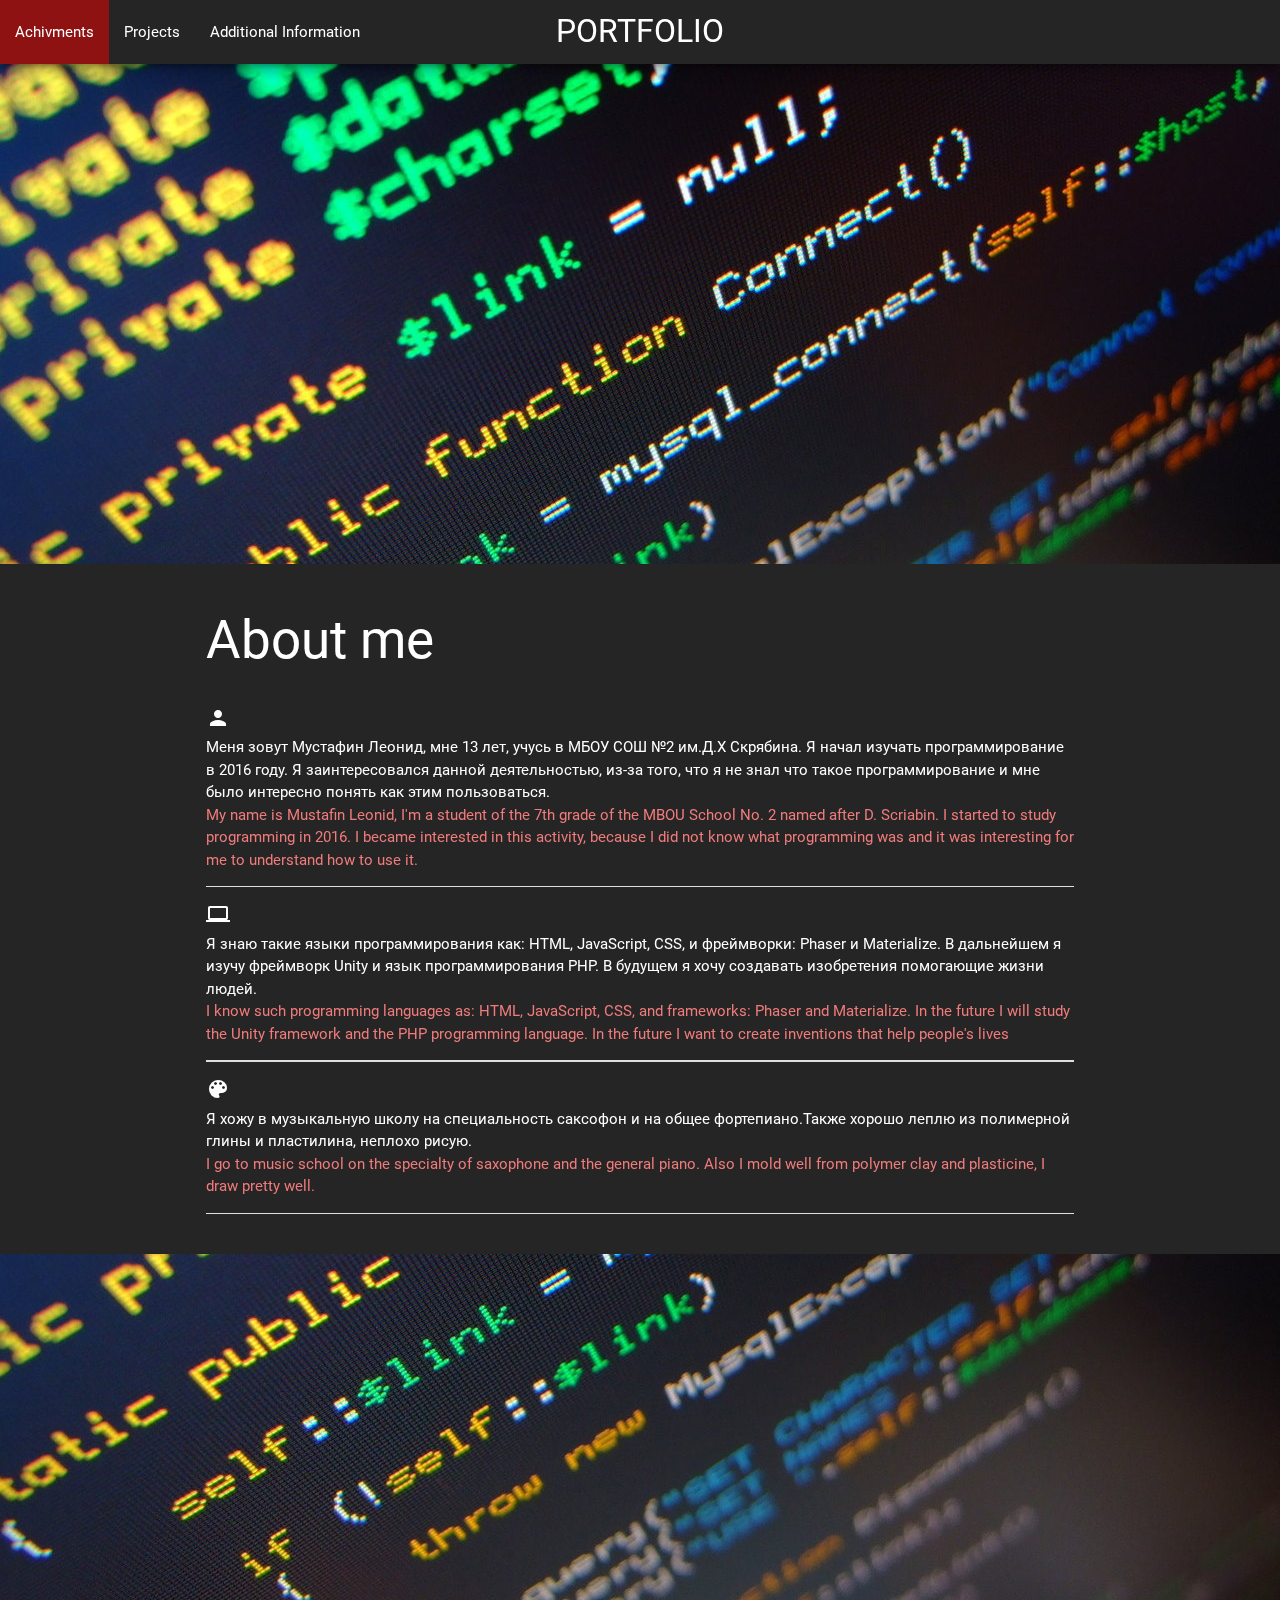
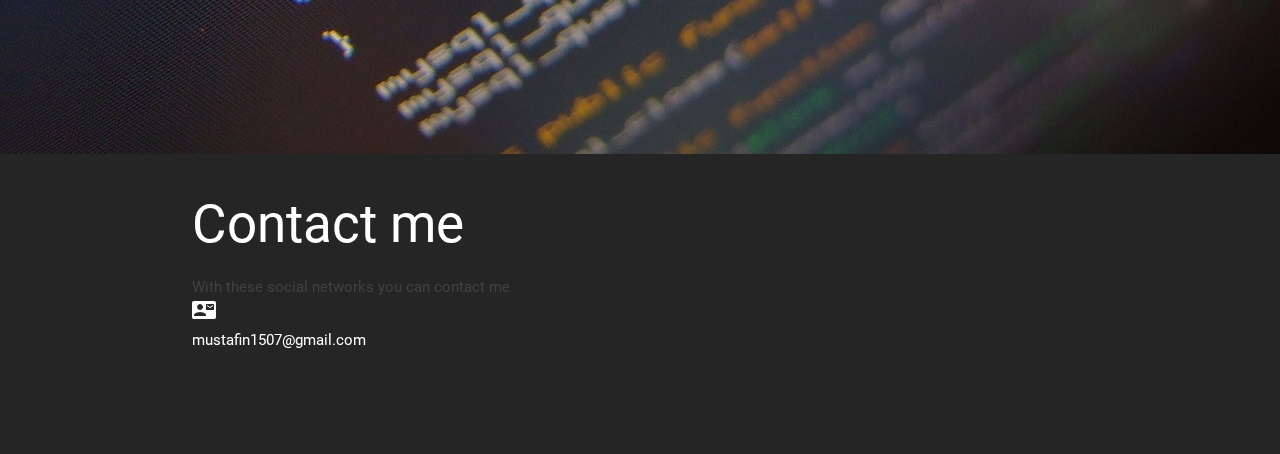
<file: index.html>
<!DOCTYPE html>
<html lang="en">

<head>
    <meta charset="UTF-8">
    <title>Document</title>
    <link type="text/css" href="materialize/css/materialize.css" rel="stylesheet">
    <link href="https://fonts.googleapis.com/icon?family=Material+Icons" rel="stylesheet">
    <link type="text/css" href="style.css" rel="stylesheet">
    <meta name="viewport" content="width=device-width, initial-scale=-1">
</head>

<body>
    <nav class="back z-depth-4 li_href_logo">
        <div class="nav-wrapper">
           <a href="index.html" class="brand-logo center ">PORTFOLIO</a>
            <ul id="nav-mobile" class="left hide-on-med-and-down">
                <li class="li_li"><a href="achivments.html">Achivments</a></li>
                <li class="li_li"><a href="projects.html">Projects</a></li>
                <li class="li_li"><a href="ad_info.html">Additional Information</a></li>
            </ul>
        </div>
    </nav>

    <div class="parallax-container">
        <div class="parallax"><img src="fon.jpg"></div>
    </div>
    <div class="section div_gray">
        <div class="row container">
            <h2 class="header">About me</h2>
            <div class="section">
                <i class="material-icons">person</i>
                <p class="text-white">Меня зовут Мустафин Леонид, мне 13 лет, учусь в МБОУ СОШ №2 им.Д.Х Скрябина. Я начал изучать программирование в 2016 году. Я заинтересовался данной деятельностью, из-за того, что я не знал что такое программирование и мне было интересно понять как этим пользоваться.</p>
                <p class="p_text">
                    My name is Mustafin Leonid, I'm a student of the 7th grade of the MBOU School No. 2 named after D. Scriabin. I started to study programming in 2016. I became interested in this activity, because I did not know what programming was and it was interesting for me to understand how to use it.
                </p>
            </div>
            <div class="divider"></div>
            <div class="section">
                <i class="material-icons">computer</i>
                <p class="text-white">Я знаю такие языки программирования как: HTML, JavaScript, CSS, и фреймворки: Phaser и Materialize. В дальнейшем я изучу фреймворк Unity и язык программирования PHP. В будущем я хочу создавать изобретения помогающие жизни людей.</p>
                <p class="p_text">

                    I know such programming languages as: HTML, JavaScript, CSS, and frameworks: Phaser and Materialize. In the future I will study the Unity framework and the PHP programming language. In the future I want to create inventions that help people's lives
                </p>

            </div>
            <div class="divider"></div>
            <div class="divider"></div>
            <div class="section">
                <i class="material-icons">color_lens</i>
                <p class="text-white">Я хожу в музыкальную школу на специальность саксофон и на общее фортепиано.Также хорошо леплю из полимерной глины и пластилина, неплохо рисую.</p>
                <p class="p_text">
                    I go to music school on the specialty of saxophone and the general piano. Also I mold well from polymer clay and plasticine, I draw pretty well.
                </p>
            </div>
            <div class="divider"></div>
        </div>
    </div>
    <div class="parallax-container">
        <div class="parallax"><img src="fon.jpg"></div>
    </div>
    <div class="section div_gray2">
        <div class="row container">
            <h2 class="header">Contact me</h2>
            <p class="grey-text text-darken-3 lighten-3">With these social networks you can contact me</p>
            <i class="material-icons">contact_mail
</i><p>mustafin1507@gmail.com</p>
        </div>
    </div>
    

    <script type="text/javascript" src="https://code.jquery.com/jquery-3.2.1.min.js"></script>
    <script type="text/javascript" src="materialize/js/materialize.min.js"></script>
    <script type="text/javascript">
        $(document).ready(function() {
            $('.parallax').parallax();
        });

    </script>
</body>

</html>
</file>
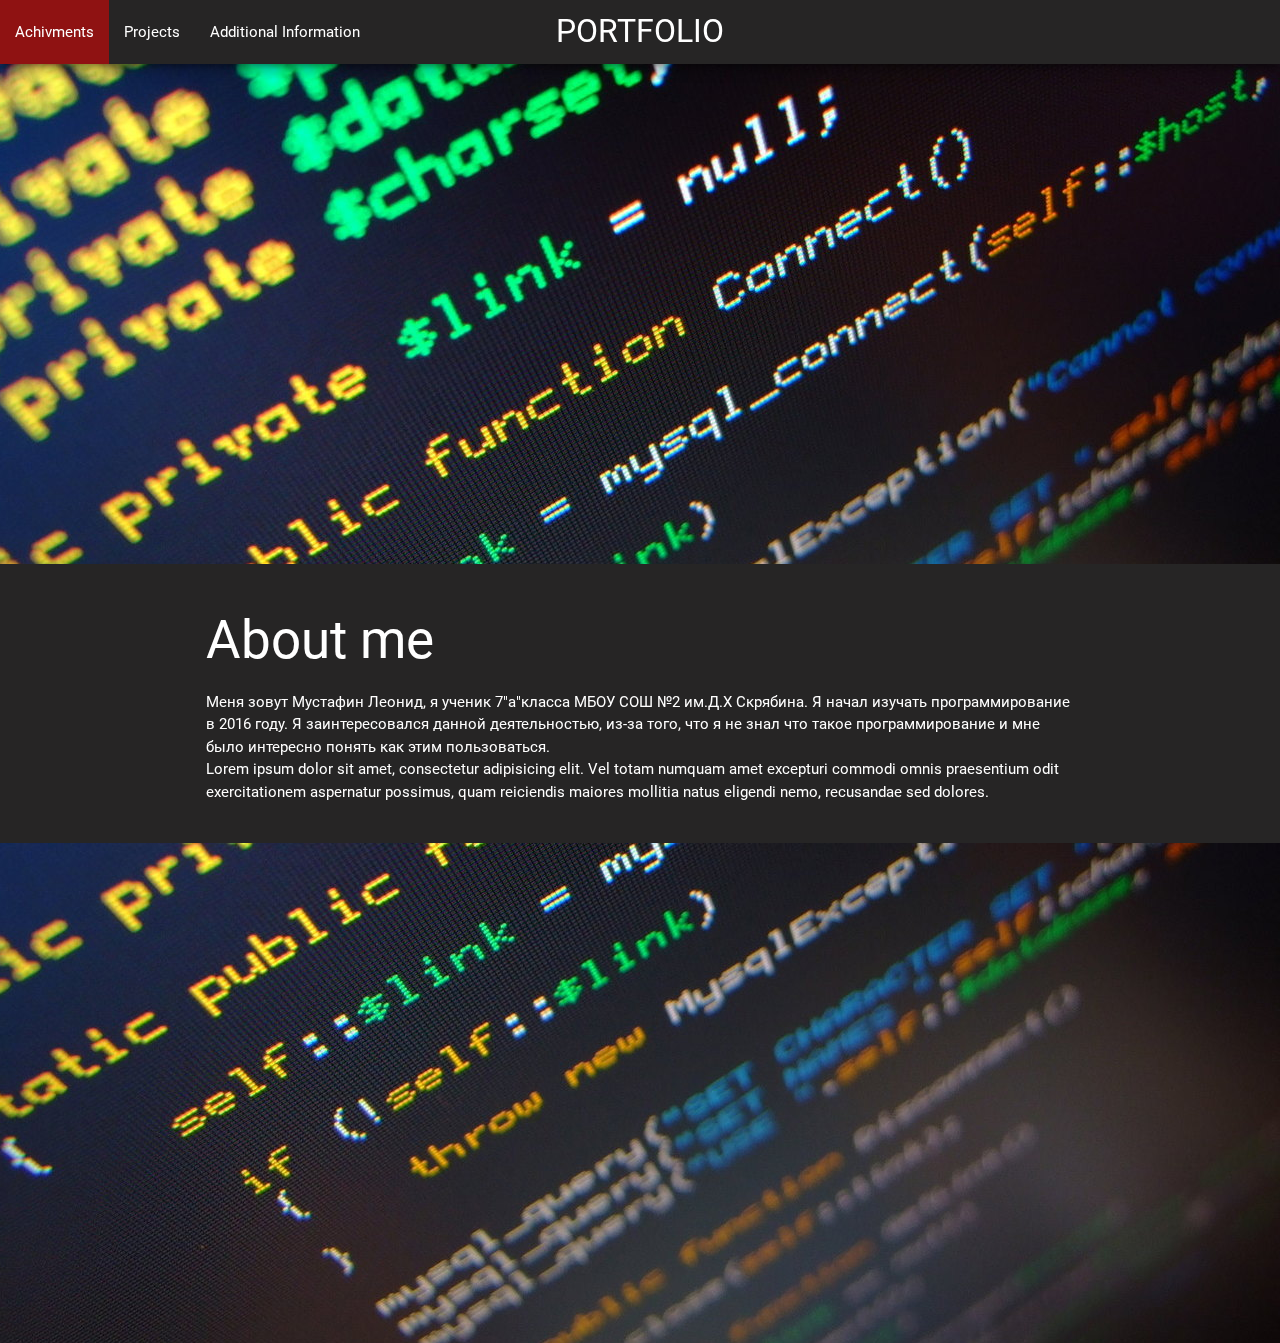
<file: index (itlaborru's conflicted copy 2017-12-18).html>
<!DOCTYPE html>
<html lang="en">

<head>
    <meta charset="UTF-8">
    <title>Document</title>
    <link type="text/css" href="materialize/css/materialize.css" rel="stylesheet">
    <link href="https://fonts.googleapis.com/icon?family=Material+Icons" rel="stylesheet">
    <link type="text/css" href="style.css" rel="stylesheet">
    <meta name="viewport" content="width=device-width, initial-scale=-1">
</head>

<body>
    <nav class="back z-depth-4 li_href_logo">
        <div class="nav-wrapper">
            <a href="index.html" class="brand-logo center ">PORTFOLIO</a>
            <ul id="nav-mobile" class="left hide-on-med-and-down">
                <li class="li_li"><a href="achivments.html">Achivments</a></li>
                <li class="li_li"><a href="projects.html">Projects</a></li>
                <li class="li_li"><a href="ad_info.html">Additional Information</a></li>
            </ul>
        </div>
    </nav>
   
        <div class="parallax-container">
            <div class="parallax"><img src="fon.jpg"></div>
        </div>
        <div class="section div_gray">
            <div class="row container">
                <h2 class="header">About me</h2>
                <p class="text-white">Меня зовут Мустафин Леонид, я ученик 7"а"класса МБОУ СОШ №2 им.Д.Х Скрябина. Я начал изучать программирование в 2016 году. Я заинтересовался данной деятельностью, из-за того, что я не знал что такое программирование и мне было интересно понять как этим пользоваться.</p>
                <p>Lorem ipsum dolor sit amet, consectetur adipisicing elit. Vel totam numquam amet excepturi commodi omnis praesentium odit exercitationem aspernatur possimus, quam reiciendis maiores mollitia natus eligendi nemo, recusandae sed dolores.</p>
            </div>
        </div>
        <div class="parallax-container">
            <div class="parallax"><img src="fon.jpg"></div>
        </div>
   


    <script type="text/javascript" src="https://code.jquery.com/jquery-3.2.1.min.js"></script>
    <script type="text/javascript" src="materialize/js/materialize.min.js"></script>
    <script type="text/javascript">
        $(document).ready(function() {
            $('.parallax').parallax();
        });

    </script>
</body>

</html>
</file>
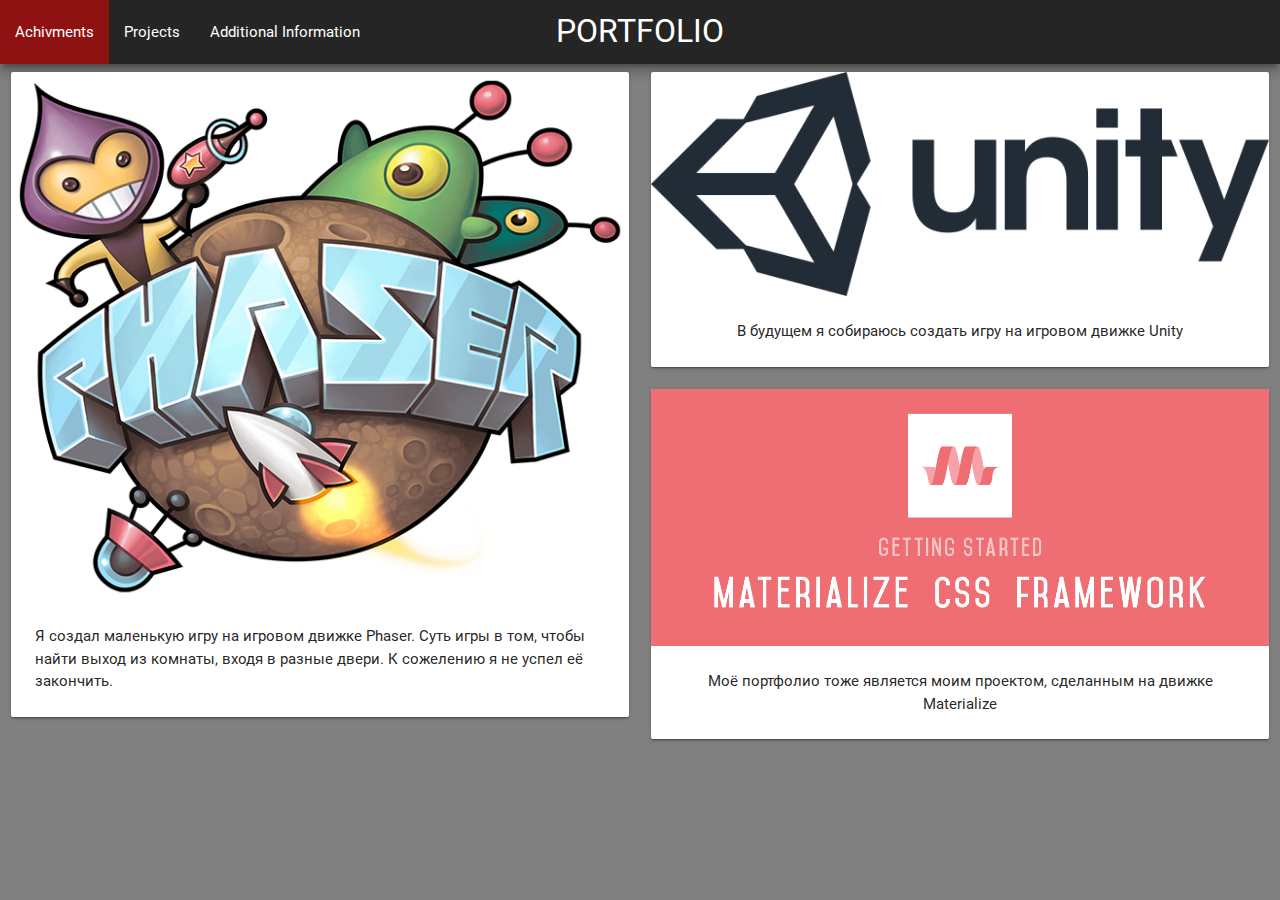
<file: projects.html>
<!DOCTYPE html>
<html lang="en">

<head>
    <meta charset="UTF-8">
    <title>Document</title>
    <link type="text/css" href="materialize/css/materialize.css" rel="stylesheet">
    <link href="https://fonts.googleapis.com/icon?family=Material+Icons" rel="stylesheet">
    <link type="text/css" href="style.css" rel="stylesheet">
    <meta name="viewport" content="width=device-width, initial-scale=-1">
</head>

<body>
    <nav class="back z-depth-4 li_href_logo">
        <div class="nav-wrapper">
            <a href="index.html" class="brand-logo center ">PORTFOLIO</a>
            <ul id="nav-mobile" class="left hide-on-med-and-down">
                <li class="li_li"><a href="achivments.html">Achivments</a></li>
                <li class="li_li"><a href="projects.html">Projects</a></li>
                <li class="li_li"><a href="ad_info.html">Additional Information</a></li>
            </ul>
        </div>
    </nav>
     <div class="row">
        <div class="col s12 m6">
          <div class="card">
            <div class="card-image">
              <img src="phaser.png">
            </div>
            <div class="card-content">
              <p>Я создал маленькую игру на игровом движке Phaser. Суть игры в том, чтобы 
              найти выход из комнаты, входя в разные двери. К сожелению я не успел её закончить.</p>
            </div>
            
          </div>
        </div>
        <div class="col s12 m6">
          <div class="card">
            <div class="card-image">
              <img src="unity.png">
              
            </div>
            <div class="card-content center-align">
              <p>В будущем я собираюсь создать игру на игровом движке Unity</p>
            </div>
           
          </div>
        </div>
         <div class="col s12 m6">
          <div class="card">
            <div class="card-image">
              <img src="material2.png">
              
            </div>
            <div class="card-content center-align">
              <p>Моё портфолио тоже является моим проектом, сделанным на движке Materialize</p>
            </div>
           
          </div>
        </div>
      </div>
    </body>
</html>
</file>
<file: style.css>
*{
    margin: 0;
}
body{
    margin: 0;
    background: gray;
  
}
.div_gray{
    background: #262525;
    color:white;
    padding: 20px;
}
.div_gray2{
    background: #262525;
    color:white;
    height:300px;
}

.back{
    background:#262525;
}
.li_li{
   
}
.my_list{
    background-image: url("fon.jpg");
    height:450px;
    background-size: cover;
    padding-top: 100px;
    box-sizing: border-box;
    
}
.li_li:hover{
     background:#a01515;
}
li_href_logo{
    
}
li_href_logo:hover{
    color:#a01515;
}
.h2_list{
    color:#fff;
    margin: 0;
}
.my_setes{
    margin-left:700px;
    margin-top:100px;
}
.img_1{
    width:100px;
    height:150px;
}
.img_2{
    width:100px;
    height:150px;
}
.img_3{
    width:100px;
    height:150px;
}
.img_4{
   width:100px;
    height:150px; 
}
.ins{
    background-image: url("instagram.png")
}
.face{
    background-image: url("instagram.png")
}
.wat{
    background-image: url("instagram.png")
}
.p_text{
    color:#f07b7b;
}
</file>
